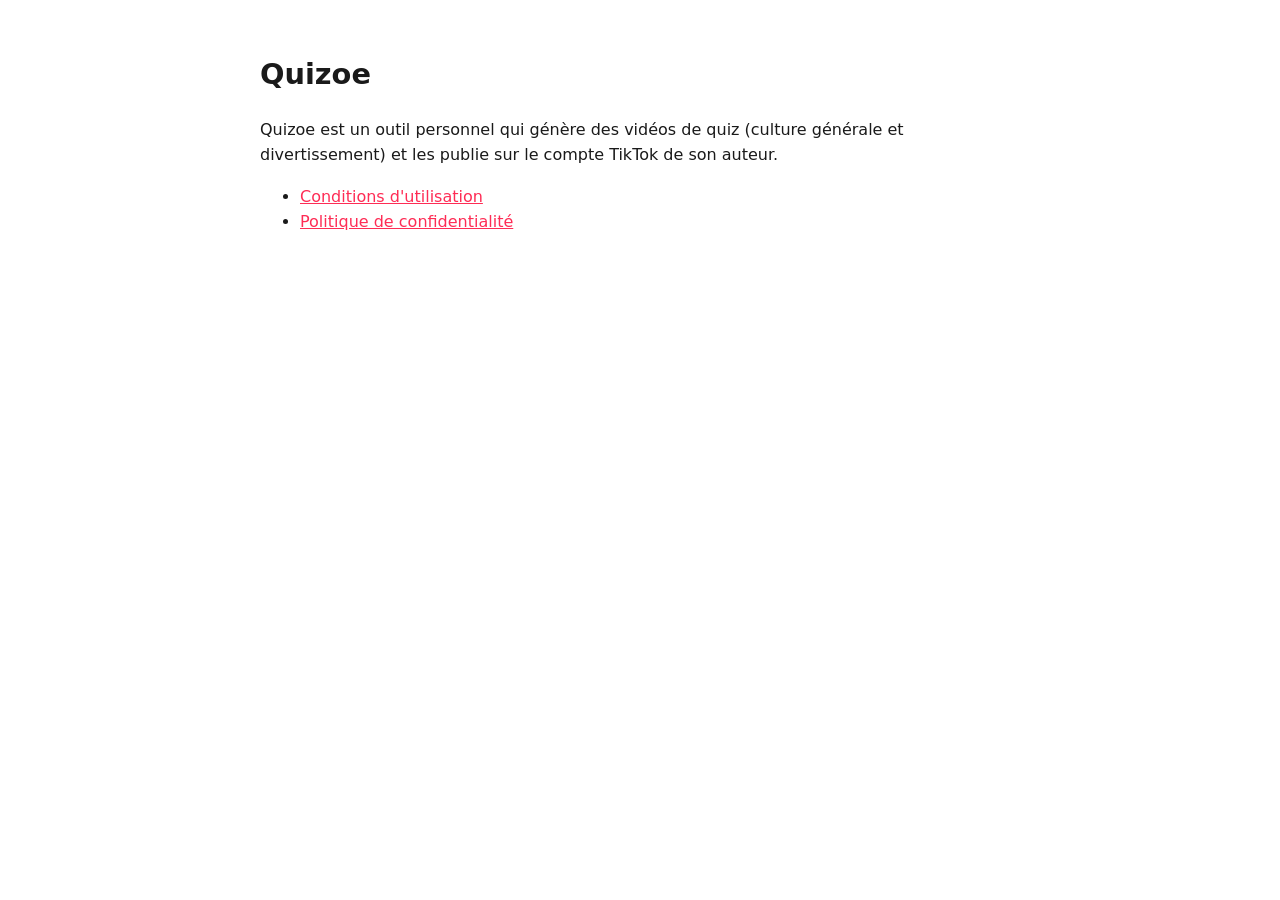
<file: index.html>
<!doctype html><html lang="fr"><head><meta charset="utf-8"><meta name="viewport" content="width=device-width,initial-scale=1"><title>Quizoe</title><link rel="stylesheet" href="style.css"></head><body>
<h1>Quizoe</h1>
<p>Quizoe est un outil personnel qui génère des vidéos de quiz (culture générale et divertissement) et les publie sur le compte TikTok de son auteur.</p>
<ul><li><a href="terms.html">Conditions d'utilisation</a></li><li><a href="privacy.html">Politique de confidentialité</a></li></ul>
</body></html>
</file>
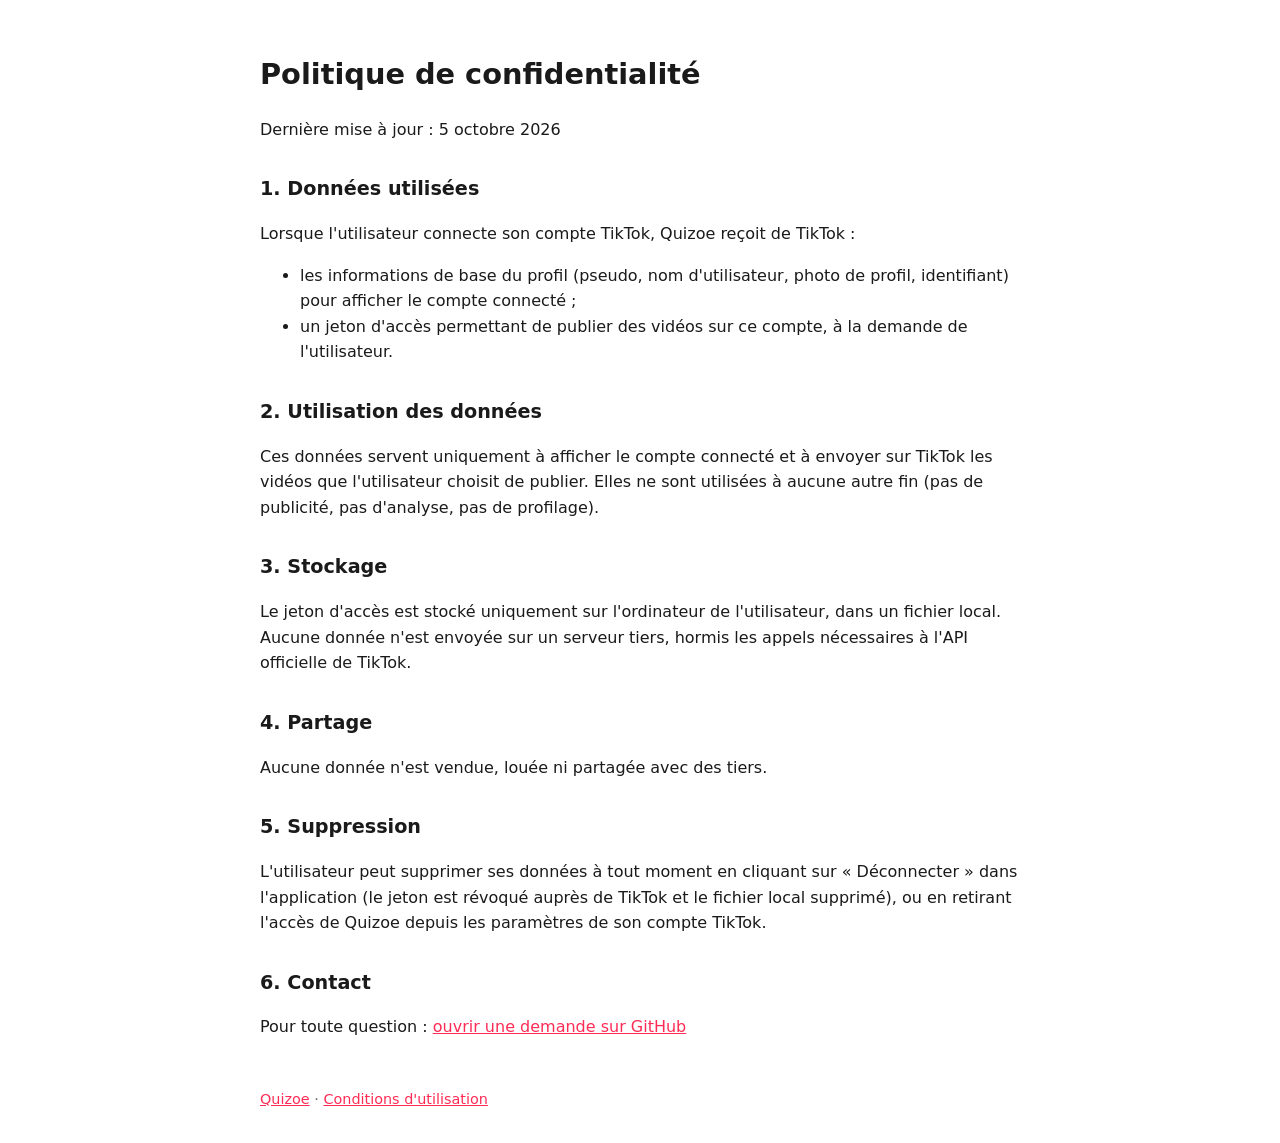
<file: privacy.html>
<!doctype html><html lang="fr"><head><meta charset="utf-8"><meta name="viewport" content="width=device-width,initial-scale=1"><title>Politique de confidentialité – Quizoe</title><link rel="stylesheet" href="style.css"></head><body>
<h1>Politique de confidentialité</h1>
<p>Dernière mise à jour : 5 octobre 2026</p>
<h2>1. Données utilisées</h2>
<p>Lorsque l'utilisateur connecte son compte TikTok, Quizoe reçoit de TikTok :</p>
<ul><li>les informations de base du profil (pseudo, nom d'utilisateur, photo de profil, identifiant) pour afficher le compte connecté ;</li><li>un jeton d'accès permettant de publier des vidéos sur ce compte, à la demande de l'utilisateur.</li></ul>
<h2>2. Utilisation des données</h2>
<p>Ces données servent uniquement à afficher le compte connecté et à envoyer sur TikTok les vidéos que l'utilisateur choisit de publier. Elles ne sont utilisées à aucune autre fin (pas de publicité, pas d'analyse, pas de profilage).</p>
<h2>3. Stockage</h2>
<p>Le jeton d'accès est stocké uniquement sur l'ordinateur de l'utilisateur, dans un fichier local. Aucune donnée n'est envoyée sur un serveur tiers, hormis les appels nécessaires à l'API officielle de TikTok.</p>
<h2>4. Partage</h2>
<p>Aucune donnée n'est vendue, louée ni partagée avec des tiers.</p>
<h2>5. Suppression</h2>
<p>L'utilisateur peut supprimer ses données à tout moment en cliquant sur « Déconnecter » dans l'application (le jeton est révoqué auprès de TikTok et le fichier local supprimé), ou en retirant l'accès de Quizoe depuis les paramètres de son compte TikTok.</p>
<h2>6. Contact</h2>
<p>Pour toute question : <a href="https://github.com/CedeV90/quizoe-legal/issues">ouvrir une demande sur GitHub</a></p>
<footer><a href="index.html">Quizoe</a> · <a href="terms.html">Conditions d'utilisation</a></footer>
</body></html>
</file>
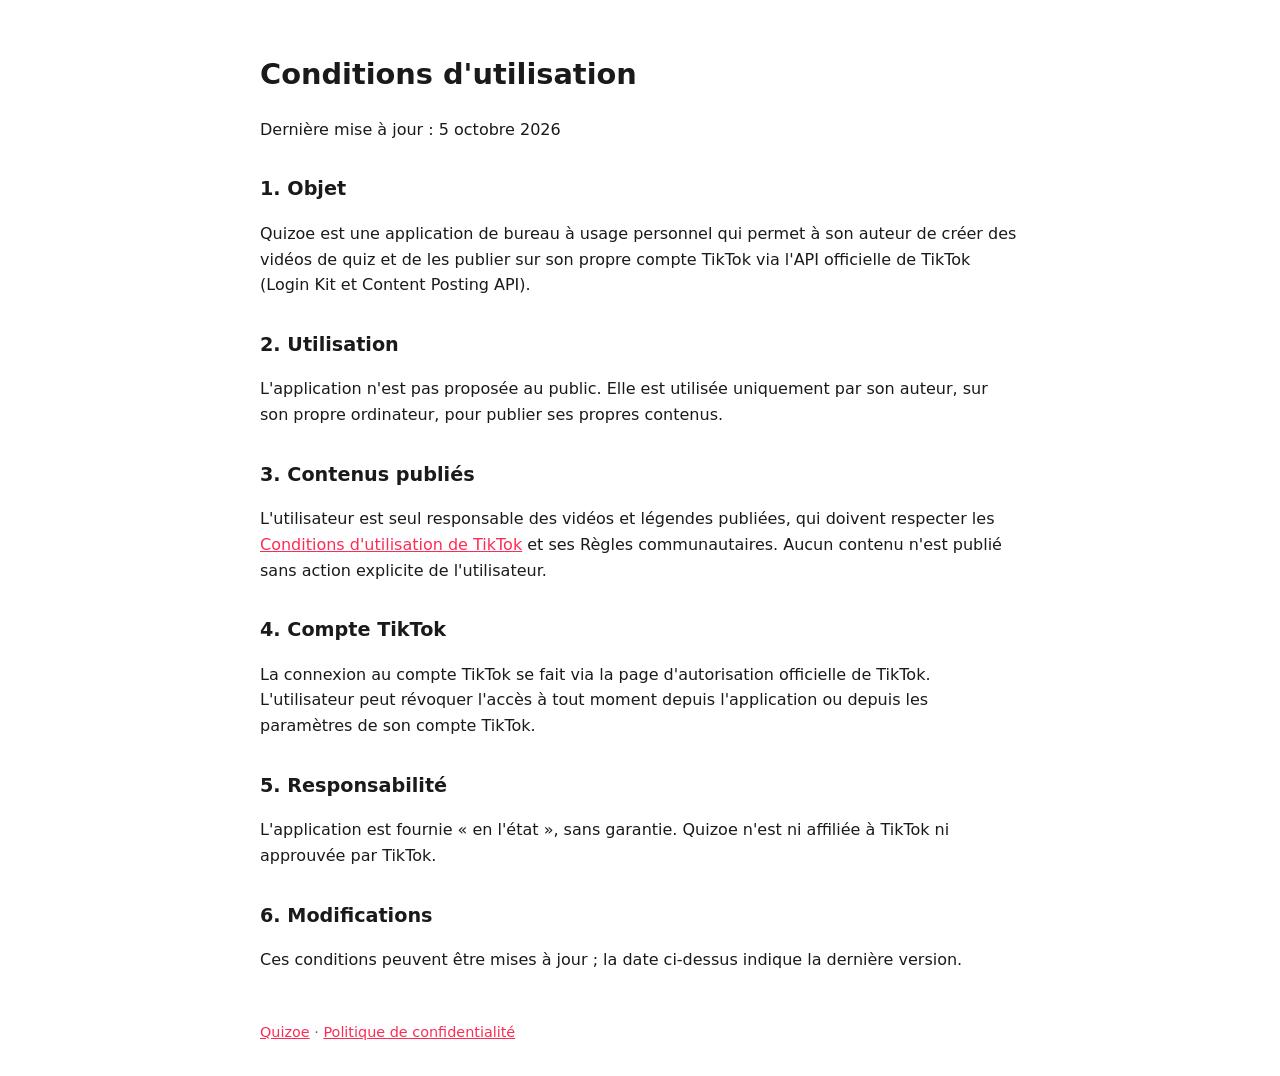
<file: terms.html>
<!doctype html><html lang="fr"><head><meta charset="utf-8"><meta name="viewport" content="width=device-width,initial-scale=1"><title>Conditions d'utilisation – Quizoe</title><link rel="stylesheet" href="style.css"></head><body>
<h1>Conditions d'utilisation</h1>
<p>Dernière mise à jour : 5 octobre 2026</p>
<h2>1. Objet</h2>
<p>Quizoe est une application de bureau à usage personnel qui permet à son auteur de créer des vidéos de quiz et de les publier sur son propre compte TikTok via l'API officielle de TikTok (Login Kit et Content Posting API).</p>
<h2>2. Utilisation</h2>
<p>L'application n'est pas proposée au public. Elle est utilisée uniquement par son auteur, sur son propre ordinateur, pour publier ses propres contenus.</p>
<h2>3. Contenus publiés</h2>
<p>L'utilisateur est seul responsable des vidéos et légendes publiées, qui doivent respecter les <a href="https://www.tiktok.com/legal/terms-of-service">Conditions d'utilisation de TikTok</a> et ses Règles communautaires. Aucun contenu n'est publié sans action explicite de l'utilisateur.</p>
<h2>4. Compte TikTok</h2>
<p>La connexion au compte TikTok se fait via la page d'autorisation officielle de TikTok. L'utilisateur peut révoquer l'accès à tout moment depuis l'application ou depuis les paramètres de son compte TikTok.</p>
<h2>5. Responsabilité</h2>
<p>L'application est fournie « en l'état », sans garantie. Quizoe n'est ni affiliée à TikTok ni approuvée par TikTok.</p>
<h2>6. Modifications</h2>
<p>Ces conditions peuvent être mises à jour ; la date ci-dessus indique la dernière version.</p>
<footer><a href="index.html">Quizoe</a> · <a href="privacy.html">Politique de confidentialité</a></footer>
</body></html>
</file>
<file: style.css>
body{font-family:system-ui,-apple-system,"Segoe UI",sans-serif;max-width:760px;margin:0 auto;padding:32px 16px;line-height:1.6;color:#1a1a1a;background:#fff}
h1{font-size:1.8rem}h2{font-size:1.2rem;margin-top:2rem}a{color:#fe2c55}footer{margin-top:3rem;font-size:.9rem;color:#666}
</file>
